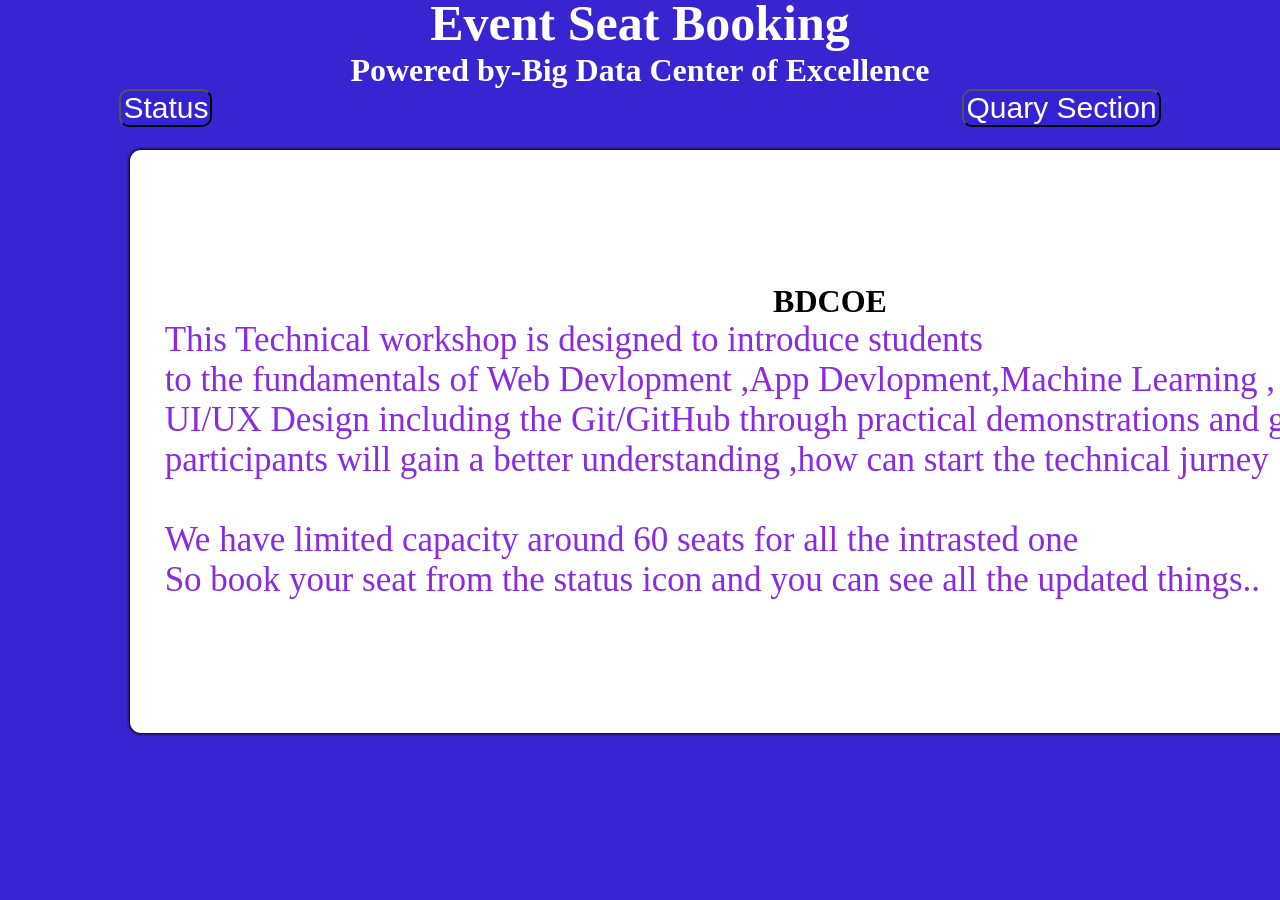
<file: index.html>
<!DOCTYPE html>
<html lang="en">
<head>
    <meta charset="UTF-8">
    <meta name="viewport" content="width=device-width, initial-scale=1.0">
    <title>Sheeting  Arrangment</title>
    <link rel="stylesheet" href="index.css">
</head>
<body>
    <script>
        document.getElementById("status").addEventListener("click",()=>{
            window.open("index1.html","_blank");
            window.open("css.css","_blank");
             window.open("script.js","_blank");
        });
    </script>
    <div class="body">
         <div class="main">
         <h1 class="Eventclass">Event Seat Booking </h1>
    <h1 class="Eventclass-2">Powered by-Big Data Center of Excellence</h1>
 
    <div class="Topvar">
             <div class="navigation"> 
             <button id="status">Status</button>
             
             <button >Quary Section</button>
             </div>
            </div>

        </div>
  
         
 <div class="Frist-main">
    <h1 class="Frist-main-h1">BDCOE</h1>
    <p>This Technical workshop is designed to introduce students <br>
         to the fundamentals of Web Devlopment ,App Devlopment,Machine Learning , <br> 
         UI/UX Design including the Git/GitHub through practical demonstrations and guided learning,<br>
         participants will gain a better understanding ,how can start the technical jurney <br>
         <br>
         We have limited capacity around 60 seats for all the intrasted one <br>
         So book your seat from the status icon and you can see all the updated things..
    </p>
 </div>



    </div>
  
</body>
</html>
</file>
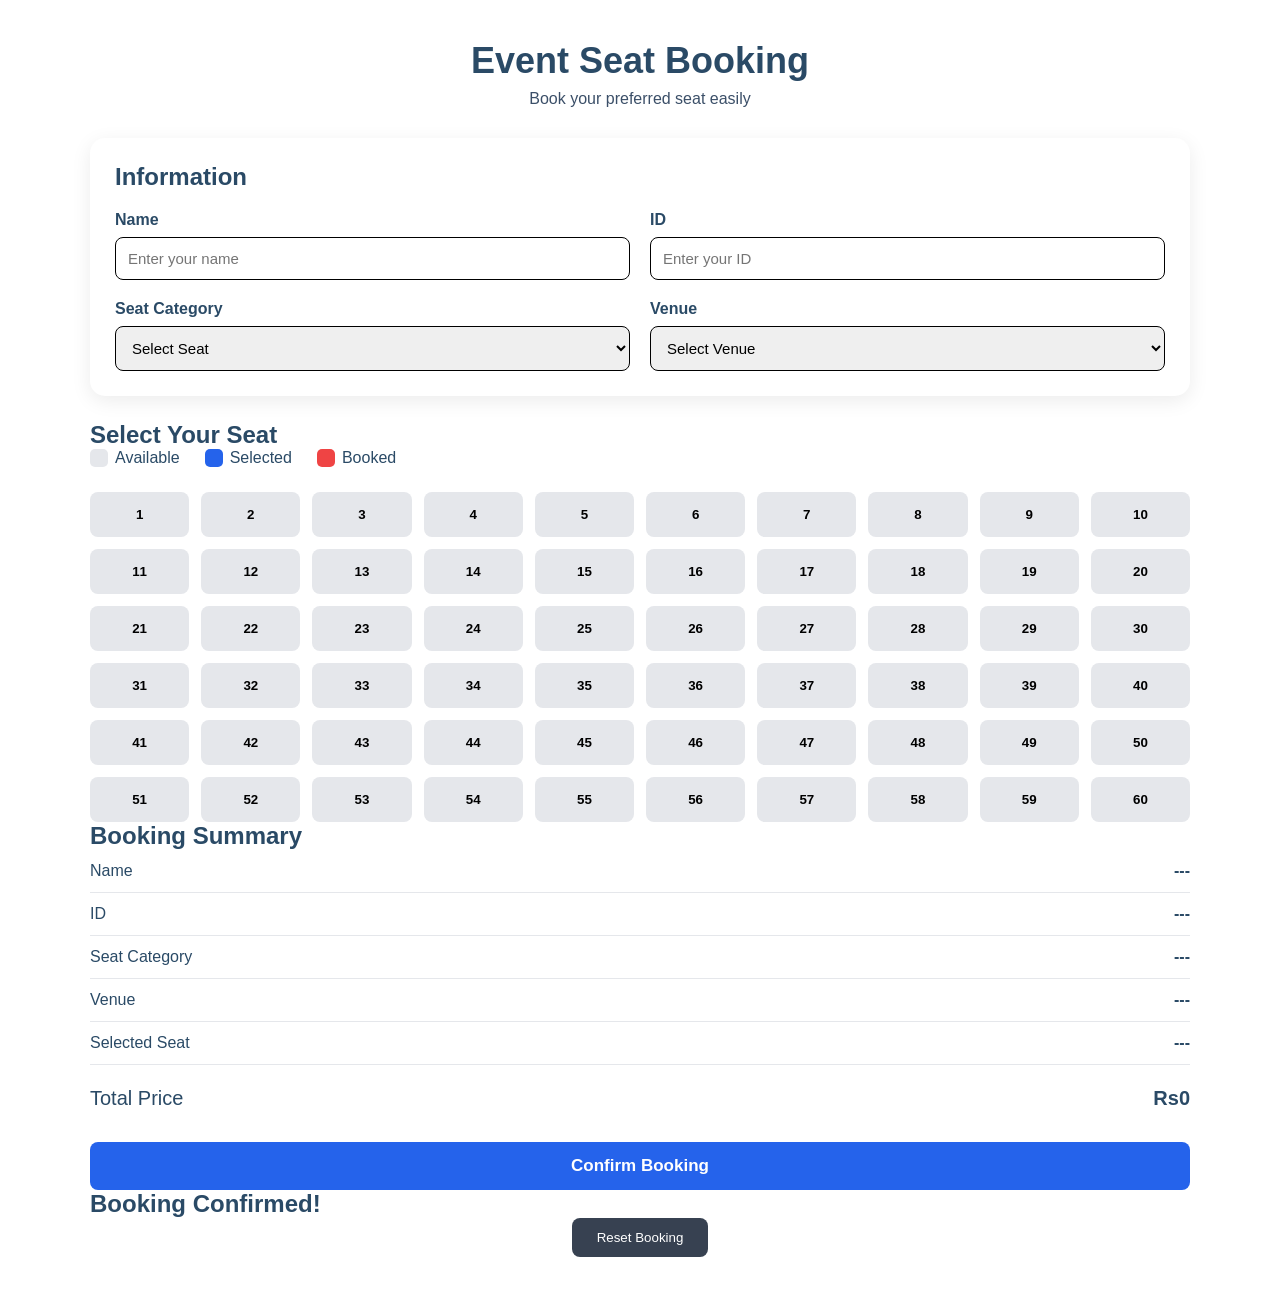
<file: index1.html>
<!DOCTYPE html>
<html lang="en">
<head>
    <meta charset="UTF-8">
    <meta name="viewport" content="width=device-width, initial-scale=1.0">
    <title>Event Seat Booking</title>
    <link rel="stylesheet" href="css.css">
</head>

<body>

    <div class="first">
        <div class="first-div">
            <h1>Event Seat Booking</h1>
            <p>Book your preferred seat easily</p>
        </div>
       

        <section class="second">
            <h2> Information</h2>
            <div class="Information">
                <div class="input-data">
                    <label for="Name"> Name</label>
                    <input type="text"id="Name" placeholder="Enter your name">
                </div>

                <div class="input-data">
                    <label for="Id"> ID</label>
                    <input type="text"id="Id" placeholder="Enter your ID">
                </div>

                <div class="input-data">
                    <label for="domain">Seat Category</label>

                    <select id="SeatCategory">
                        <option value="">Select Seat</option>
                        <option value="VIP">VIP</option>
                        <option value="Premium">Premium</option>
                        <option value="Regular">Regular</option>
                 </select>
                </div>

                <div class="input-data">
                    <label for="Venue">Venue</label>
                    <select id="Venue">
                        <option value="">Select Venue</option>
                        <option value="Vedanta Farm">Vedanta Farm</option>
                        
                    </select>
                </div>

            </div>

        </section>


       
        <section class="card">
          <h2>Select Your Seat</h2>
             <div class="seat-information">
                 <div>
                    <span class="legend available"></span>
                    Available
                </div>

                <div>
                    <span class="legend selected"></span>
                    Selected
                </div>

                <div>
                    <span class="legend booked"></span>
                    Booked
                </div>

            </div>

          <div id="seatContainer" class="seat-container"></div>
          </section>


        
        <section class="summary">
             <h2>Booking Summary</h2>
             <div class="summary-line">
                <span>Name</span>
                <strong id="summaryName">---</strong>
            </div>

            <div class="summary-line">
                <span> ID</span>
                <strong id="summaryId">---</strong>
            </div>

            <div class="summary-line">
                <span>Seat Category</span>
                <strong id="summarySeatCategory">---</strong>
            </div>

            <div class="summary-line">
                <span>Venue</span>
                <strong id="summaryVenue">---</strong>
            </div>

            <div class="summary-line">
                <span>Selected Seat</span>
                <strong id="summarySeat">---</strong>
            </div>

            <div class="summary-line total">
                <span>Total Price</span>
                <strong>Rs<span id="totalPrice">0</span></strong>
            </div>
            <button id="confirm" class="confirm">
                Confirm Booking
            </button>
        
        </section>

        <section id="result" class="button result">
            <h2>Booking Confirmed!</h2>
              <div id="resultfinal"></div>
        </section>
        
        <button id="reset" class="reset-button">
            Reset Booking
        </button>

        </div>


    <script src="script.js"></script>

</body>
</html>
</file>
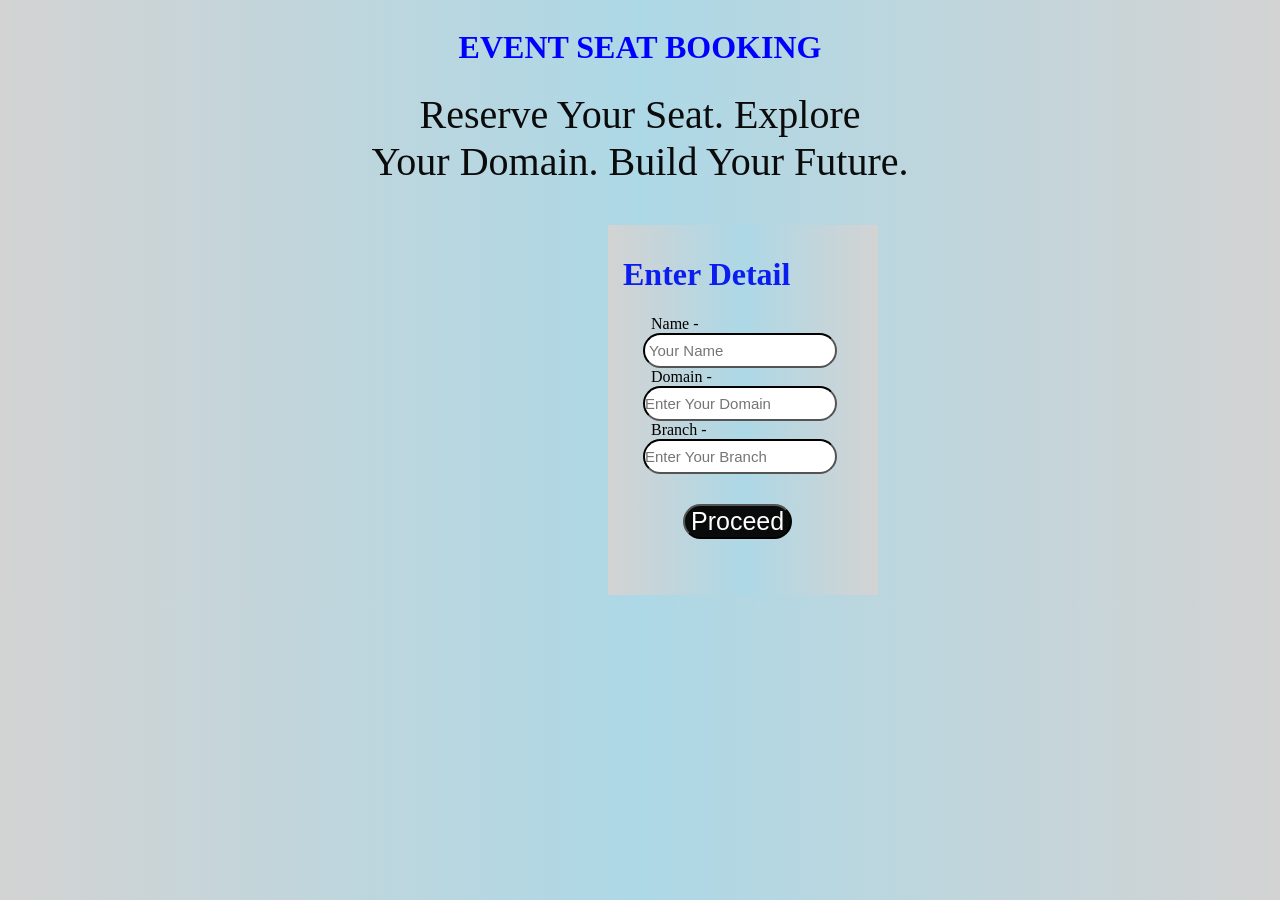
<file: status.html>
<!DOCTYPE html>
<html lang="en">
<head>
    <meta charset="UTF-8">
    <meta name="viewport" content="width=device-width, initial-scale=1.0">
    <title>Booking Status</title>
    <style>
        body{
             background: linear-gradient(to right ,lightgrey,lightblue,
            lightgrey);
        }
        .main{
            display: flex;
            justify-content: center;
            text-align: center;
        }
        .main-h1{
            color: blue;
            height: 40px;
            width: 100%;
            text-transform: uppercase;
         }
         .main-h1:hover{
            box-shadow: 0px 0px 26px 0.53px tomato;
            text-shadow: 2px 2px 4px rgba(0,0,0,0.25);
            
            border-radius: 20px;
             word-spacing: 10px;
             letter-spacing: 1px;
            /* transform:translateZ(-10px);
            transition: width 5s linear; */
         }
        .main p{
            color: rgb(11, 11, 12);
            font-size: 40px;
            margin-top: 0px;
        }
        .main-2{
            height: 370px;
            width: 270px;
            background: linear-gradient(to right ,lightgrey,lightblue,
            lightgrey);
            margin-left: 600px;
            
        }
        .main-2-name{
             padding-left: 15px;
             padding-top: 10px;
        }
        .main-2-name h1{
            color: rgb(11, 30, 239);
        }
        .main-2-name input{
            border-radius: 20px;
            border-color: black;
            font-size: 15px;
            gap: 20px;
            padding: 7px 0px 7px 0px;
            margin-left: 20px;
        }
        .main-2-name label{
            padding-left: 28px;
            
        }
        .main-2-name input:hover{
                box-shadow: 0px 0px 50px 0.5px rgb(98, 212, 21);
                cursor: pointer;
        }
        .main-2-name button{
            border-radius: 20px;
            border-color: black;
            margin-top: 30px;
            margin-left: 60px;
            font-size: 25px;
            background-color: rgba(0, 0, 0, 0.949);
            color: white;
        }
        .main-2-name button:hover{
            box-shadow: 0px 0px 5px 5px lightpink;
            cursor: pointer;
        }
    </style>
</head>
<body>
    <div class="main">
        <h1 class="main-h1">Event Seat Booking</h1>
    </div>

    <div class="main">
        <p>Reserve Your Seat. Explore <br>
        Your Domain. Build Your Future.</p> 
    </div>

    <div class="main-2">
         
        <div class="main-2-name">
              <h1>Enter Detail</h1>
             <label for="Name">Name - </label><br>
             <input type="text" placeholder=" Your Name"><br>
    
             <label for="domain">Domain -</label><br>
             <input type="text" placeholder="Enter Your Domain"><br>

               <label for="branch">Branch -</label><br>
             <input type="text" placeholder="Enter Your Branch"><br>

             <button  onclick="window.location.href='Proceed.html'">Proceed</button>
        </div>

    </div>
</body>
</html>
</file>
<file: index.css>
*{
    padding: 0%;
    margin: 0%;
    box-sizing: border-box;
}
.body{
    background-color: rgb(56, 36, 208);
     min-height: 100vh;
    background-attachment: fixed;
    background-size: cover;
}
.main{
color:white;
height: 70px;
 display: flex;
flex-direction: column;
justify-content: center;
align-items: center;
padding-top: 20px;
}
.Eventclass{
    font-size: 50px;
    padding-top: 30px;
}
.Eventclass-2{
    color: white;
}
.Frist-main{
    height:583px;
    width: 1400px;
    background-color: white;
    margin-top: 80px;
    margin-left: 130px;
    border-radius: 11px;
    border-color: rgb(52, 36, 99);
    box-shadow: 0px 0px 3px 1px;
     display: flex;
flex-direction: column;
justify-content: center;
align-items: center;
animation-name: animate;
animation-duration: 1s;
animation-timing-function: linear;
animation-iteration-count: infinite;
    
}
.Frist-main p{
    color: blueviolet;
     font-size: 35px;
}
.First-main-h1{
    color: rgb(135, 12, 12);
    font-family:'Segoe UI', Tahoma, Geneva, Verdana, sans-serif;
    font-size: 100px;
}
.Frist-main:hover{
 box-shadow: 0px 0px 15px 3px rgba(157, 5, 227, 0.832);
}
 
.Frist-main-h1:hover{
    color: green;
    font-size: 50px;
     
    cursor: pointer;
}
.Topvar > div:first-child{
display: flex;
flex-direction: row;
justify-content: center;
align-items: center;
gap: 750px;
 
}
.navigation button{
font-size: 30px;
cursor:pointer;
background-color: rgba(0, 0, 255, 0.059);
color: white;
border-radius: 10px;
padding: 0px 2px 0px 2px;
 
}
.navigation button:hover{
    border-color:rgba(244, 246, 247, 0.925) ;
    box-shadow: 0px 0px 50px 1px rgba(238, 216, 10, 0.32);
}
</file>
<file: css.css>
*{
    margin: 0%;
    padding: 0%;
    box-sizing: border-box;
}
body{
    font-family: Arial, sans-serif;
    background: white;
    color:rgb(42, 74, 102);
}
.first{
    width: 90%;
    max-width: 1100px;
    margin: 40px auto;
}
.first-div{
    text-align: center;
    margin-bottom: 30px;
}
.first-div h1{
    font-size: 36px;
    margin-bottom: 8px;
}
 .first-div p{
    color: rgb(59, 79, 104);
}
.second{
    background: white;
    padding: 25px;
    margin-bottom: 25px;
    border-radius: 15px;
    box-shadow: 0 5px 20px rgba(0, 0, 0, 0.08);
}
.second h2{
    margin-bottom: 20px;
}
.Information{
    display: grid;
    grid-template-columns: 1fr 1fr;
    gap: 20px;
}
.input-data{
    display: flex;
    flex-direction: column;
    gap: 8px;
}
.input-data label{
    font-weight: bold;
}
.input-data input,
.input-data select{
    padding: 12px;
    border: 1px solid rgb(148, 153, 156);
    border-radius: 8px;
    font-size: 15px;
    /* outline: none; */
}
.input-data input,
.input-data select{
    border-color: black;
}
.seat-information{
    display: flex;
    gap: 25px;
    margin-bottom: 25px;
    flex-wrap: wrap;
}
.seat-information div{
    display: flex;
    align-items: center;
    gap: 7px;
}
.legend{
    width: 18px;
    height: 18px;
    display: inline-block;
    border-radius: 5px;
}
.legend.available{
    background: #e5e7eb;
}
.legend.selected{
    background: #2563eb;
}
.legend.booked{
    background: #ef4444;
}
.seat-container{
    display: grid;
    grid-template-columns: repeat(10, 1fr);
    gap: 12px;
}
.seat{
    height: 45px;
    border: none;
    border-radius: 8px;
    background: #e5e7eb;
    cursor: pointer;
    font-weight: bold;
    transition: 0.2s;
}
.seat:hover{
    background: #cbd5e1;
    transform: translateY(-2px);
}
.seat.selected{
    background: #2563eb;
    color: white;
}
.seat.booked{
    background: #ef4444;
    color: white;
    cursor: not-allowed;
}
.seat.booked:hover{
    transform: none;
}
.summary-line{
    display: flex;
    justify-content: space-between;
    padding: 12px 0;
    border-bottom: 1px solid #e5e7eb;
}
.summary-line.total{
    font-size: 20px;
    border-bottom: none;
    margin-top: 10px;
}
.confirm{
    width: 100%;
    margin-top: 20px;
    padding: 14px;
    border: none;
    border-radius: 8px;
    background: #2563eb;
    color: white;
    font-size: 17px;
    font-weight: bold;
    cursor: pointer;
}
.confirm:hover {
    background: #1d4ed8;
}
.resultfinal{
    border-left: 5px solid #16a34a;
}
.resultfinal h2{
    color: #16a34a;
}
.result-line {
    display: flex;
    justify-content: space-between;
    padding: 10px 0;
    border-bottom: 1px solid #e5e7eb;
}
 
.reset-button{
    display: block;
    margin: 0 auto 40px;
    padding: 12px 25px;
    border: none;
    border-radius: 8px;
    background: #374151;
    color: white;
    cursor: pointer;
}
.reset-button:hover{
    background: #111827;
}
</file>
